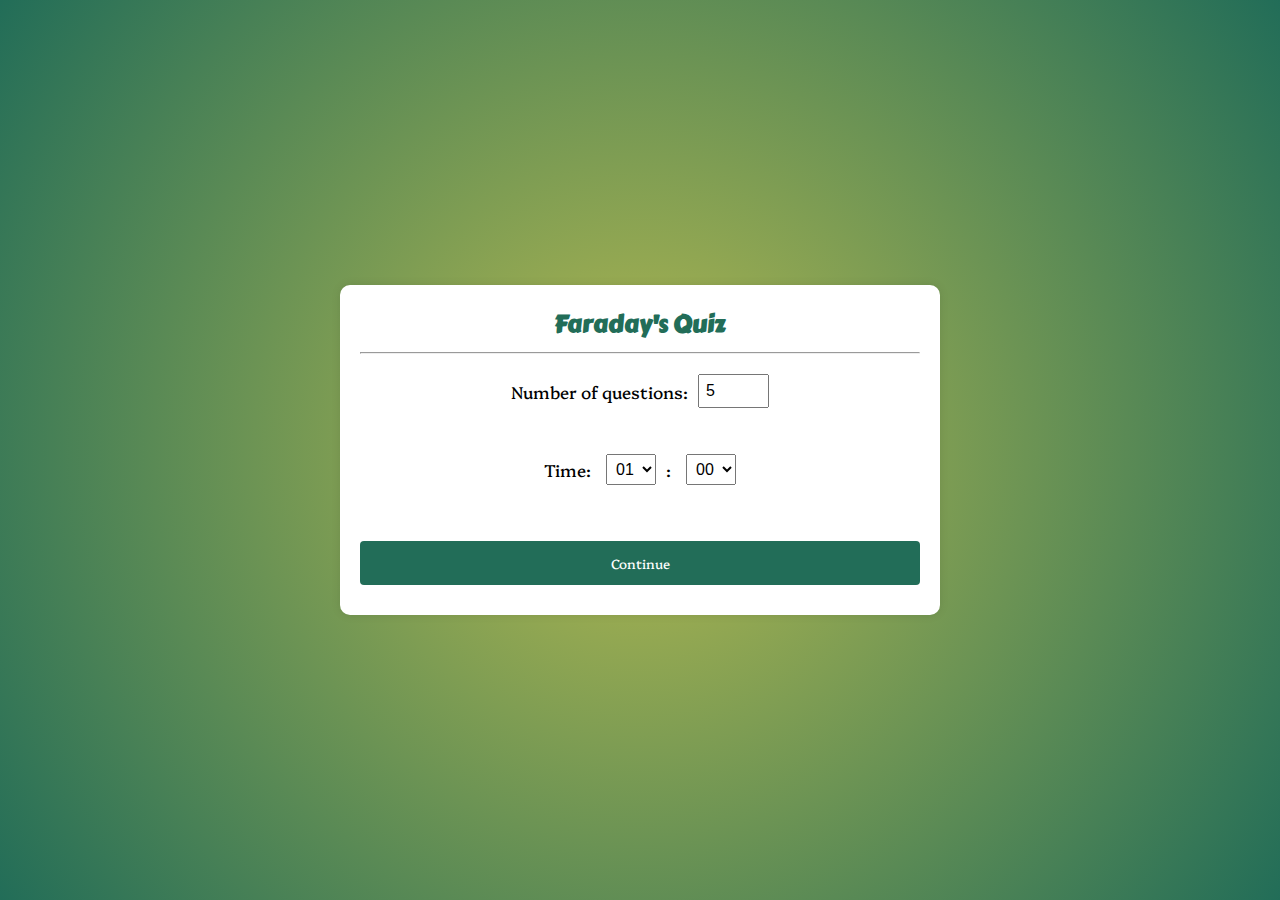
<file: faraday.html>
<!DOCTYPE html>
<html lang="en">
  <head>
    <meta charset="UTF-8" />
    <meta name="viewport" content="width=device-width, initial-scale=1.0" />
    <title>Faraday Quiz</title>
    <link rel="stylesheet" href="faraday.css" />
    <link rel="preconnect" href="https://fonts.googleapis.com" />
    <link rel="preconnect" href="https://fonts.gstatic.com" crossorigin />
    <link
      href="https://fonts.googleapis.com/css2?family=Amarante&family=Amaranth:ital,wght@0,400;0,700;1,400;1,700&family=Carter+One&family=Caveat+Brush&family=Jaro:opsz@6..72&family=Lato:ital,wght@0,100;0,300;0,400;0,700;0,900;1,100;1,300;1,400;1,700;1,900&family=Montserrat:ital,wght@0,100..900;1,100..900&family=Platypi:ital,wght@0,300..800;1,300..800&family=Roboto:ital,wght@0,100;0,300;0,400;0,500;0,700;0,900;1,100;1,300;1,400;1,500;1,700;1,900&family=Sansita+Swashed:wght@300..900&family=Sansita:ital,wght@0,400;0,700;0,800;0,900;1,400;1,700;1,800;1,900&family=Shrikhand&family=Special+Elite&display=swap"
      rel="stylesheet"
    />
  </head>
  <body class="platypi">
    <div class="quiz-container platypi">
      <header class="quiz-name carter-one-regular">
        <h2>Faraday's Quiz</h2>
      </header>
      <hr />
      <div class="container platypi">
        <!-- Setup Screen -->
        <div id="setup">
          <label
            >Number of questions:
            <input
              type="number"
              id="question-count"
              min="1"
              max="10"
              value="5"
            /> </label
          ><br /><br />
          <label
            >Time:
            <select id="minutes">
              <option value="0">00</option>
              <option value="1" selected>01</option>
              <option value="2">02</option>
              <option value="3">03</option>
              <option value="4">04</option>
              <option value="5">05</option>
              <option value="6">06</option>
              <option value="7">07</option>
              <option value="8">08</option>
              <option value="9">09</option>
              <option value="10">10</option>
            </select>
            :
            <select id="seconds">
              <option value="0">00</option>
              <option value="10">10</option>
              <option value="20">20</option>
              <option value="30">30</option>
              <option value="40">40</option>
              <option value="50">50</option>
            </select> </label
          ><br /><br />
          <button class="platypi" id="continue-btn">Continue</button>
        </div>

        <!-- Confirmation -->
        <div id="confirmation" class="hidden platypi">
          <p id="confirm-text"></p>
          <div class="btn-container platypi">
            <button id="back-btn">Back</button>
            <button id="start-btn">Start Quiz</button>
          </div>
        </div>

        <!-- Quiz Screen -->
        <div id="quiz" class="hidden platypi">
          <div class="progress">
            <span id="progress-text"></span>
            <h4 class="time-content">Time: <span id="time-text"></span></h4>
          </div>
          <div class="question platypi" id="question-text"></div>
          <div class="options platypi" id="options"></div>
          <div class="nav-buttons platypi">
            <button id="prev-btn" class="hidden">Prev</button>
            <button id="next-btn" class="hidden">Next</button>
          </div>
        </div>

        <!-- Result Screen -->
        <div id="result" class="hidden">
          <div class="result">Your Score: <span id="score-text"></span></div>
          <div class="result">Grade: <span id="grade-text"></span></div>
          <div class="percentage" id="percentage-text"></div>
          <div class="message" id="message-text"></div>
          <br />
          <div class="btn-container">
            <button id="review-btn">Check Answers</button>
            <button id="restart-btn">Start Again</button>
          </div>

          <div id="review" class="hidden"></div>
        </div>
      </div>
    </div>

    <script src="faraday.js"></script>
  </body>
</html>
</file>
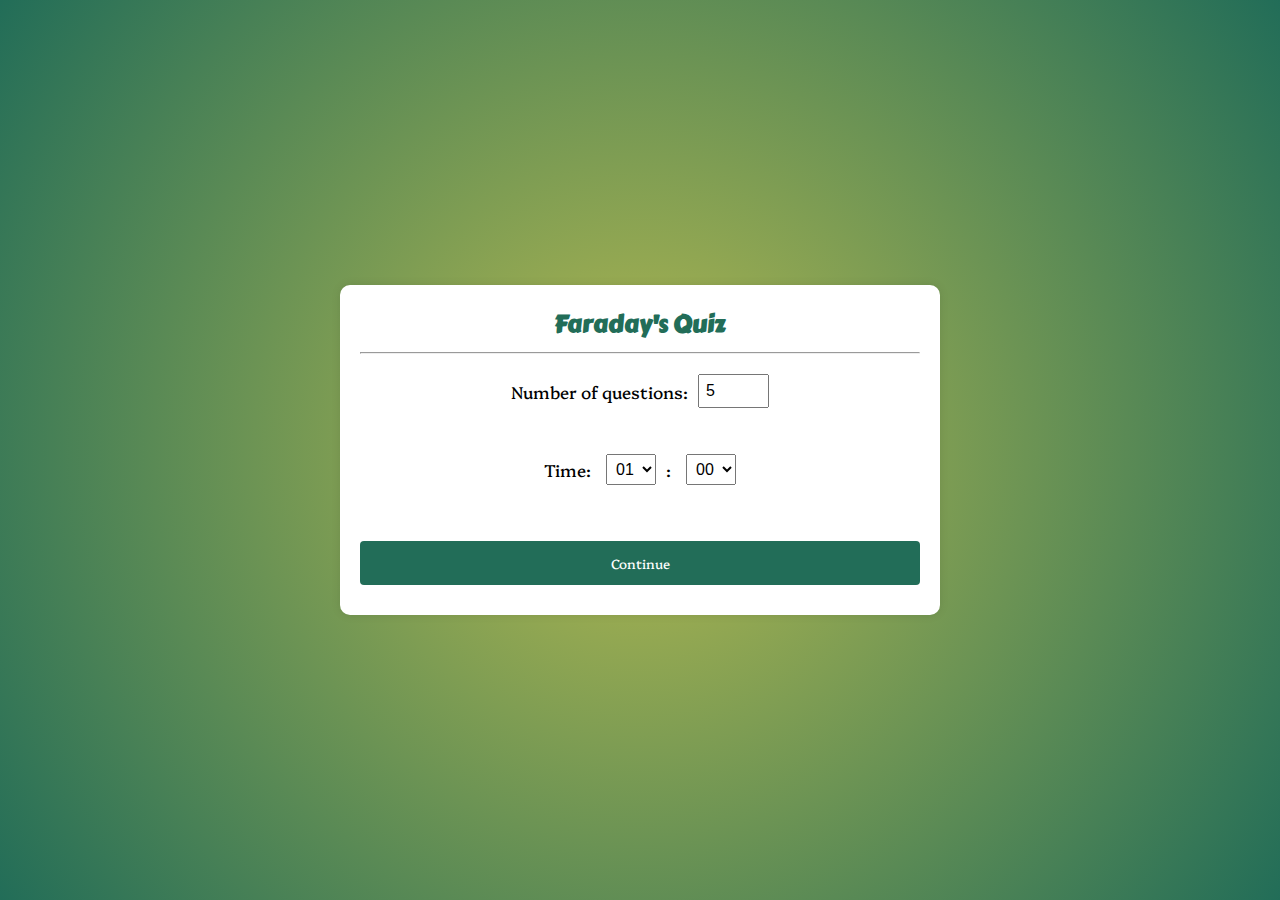
<file: trash.html>
<!DOCTYPE html>
<html lang="en">
  <head>
    <meta charset="UTF-8" />
    <meta name="viewport" content="width=device-width, initial-scale=1.0" />
    <title>Faraday Quiz</title>
    <link rel="stylesheet" href="faraday.css" />
    <link rel="preconnect" href="https://fonts.googleapis.com" />
    <link rel="preconnect" href="https://fonts.gstatic.com" crossorigin />
    <link
      href="https://fonts.googleapis.com/css2?family=Amarante&family=Amaranth:ital,wght@0,400;0,700;1,400;1,700&family=Carter+One&family=Caveat+Brush&family=Jaro:opsz@6..72&family=Lato:ital,wght@0,100;0,300;0,400;0,700;0,900;1,100;1,300;1,400;1,700;1,900&family=Montserrat:ital,wght@0,100..900;1,100..900&family=Platypi:ital,wght@0,300..800;1,300..800&family=Roboto:ital,wght@0,100;0,300;0,400;0,500;0,700;0,900;1,100;1,300;1,400;1,500;1,700;1,900&family=Sansita+Swashed:wght@300..900&family=Sansita:ital,wght@0,400;0,700;0,800;0,900;1,400;1,700;1,800;1,900&family=Shrikhand&family=Special+Elite&display=swap"
      rel="stylesheet"
    />
  </head>
  <body class="platypi">
    <div class="quiz-container platypi">
      <header class="quiz-name carter-one-regular">
        <h2>Faraday's Quiz</h2>
      </header>
      <hr />
      <div class="container platypi">
        <!-- Setup Screen -->
        <div id="setup">
          <label
            >Number of questions:
            <input
              type="number"
              id="question-count"
              min="1"
              max="10"
              value="5"
            /> </label
          ><br /><br />
          <label
            >Time:
            <select id="minutes">
              <option value="0">00</option>
              <option value="1" selected>01</option>
              <option value="2">02</option>
              <option value="3">03</option>
              <option value="4">04</option>
              <option value="5">05</option>
              <option value="6">06</option>
              <option value="7">07</option>
              <option value="8">08</option>
              <option value="9">09</option>
              <option value="10">10</option>
            </select>
            :
            <select id="seconds">
              <option value="0">00</option>
              <option value="10">10</option>
              <option value="20">20</option>
              <option value="30">30</option>
              <option value="40">40</option>
              <option value="50">50</option>
            </select> </label
          ><br /><br />
          <button class="platypi" id="continue-btn">Continue</button>
        </div>

        <!-- Confirmation -->
        <div id="confirmation" class="hidden platypi">
          <p id="confirm-text"></p>
          <div class="btn-container platypi">
            <button id="back-btn" class="platypi">Back</button>
            <button id="start-btn" class="platypi">Start Quiz</button>
          </div>
        </div>

        <!-- Quiz Screen -->
        <div id="quiz" class="hidden platypi">
          <div class="progress">
            <span id="progress-text"></span>
            <h4 class="time-content">Time: <span id="time-text"></span></h4>
          </div>
          <div class="question platypi" id="question-text"></div>
          <div class="options platypi" id="options"></div>
          <div class="nav-buttons platypi">
            <button id="prev-btn" class="hidden platypi">Prev</button>
            <button id="next-btn" class="hidden platypi">Next</button>
          </div>
        </div>

        <!-- Result Screen -->
        <div id="result" class="hidden">
          <div class="result">Your Score: <span id="score-text"></span></div>
          <div class="result">Grade: <span id="grade-text"></span></div>
          <div class="percentage" id="percentage-text"></div>
          <div class="message" id="message-text"></div>
          <br />
          <div class="btn-container">
            <button id="review-btn" class="platypi">Check Answers</button>
            <button id="restart-btn" class="platypi">Start Again</button>
          </div>

          <div id="review" class="hidden"></div>
        </div>
      </div>
    </div>

    <script src="faraday.js"></script>
  </body>
</html>
</file>
<file: faraday.css>
* {
  padding: 0;
  margin: 0;
  /* font-family: "Segoe UI", Tahoma, Geneva, Verdana, sans-serif; */
  box-sizing: border-box;
}

body {
  background-image: radial-gradient(circle, #b6ba50, #226d58);
  font-family: Arial, sans-serif;

  display: flex;
  justify-content: center;
  align-items: center;
  min-height: 100vh;
}

/* font family */

.platypi {
  font-family: "Platypi", serif;
  font-optical-sizing: auto;
  font-weight: 400;
  font-style: normal;
}

.carter-one-regular {
  font-family: "Carter One", system-ui;
  font-weight: 100;
  font-style: normal;
}

/*  */

.hidden {
  display: none;
}
.quiz-container {
  width: 600px;
  margin: 20px;

  background: white;
  padding: 20px;
  border-radius: 10px;
  box-shadow: 0 0 10px rgba(0, 0, 0, 0.1);
}

.container {
  padding-top: 10px;
}

#setup {
  font-size: 17px;
  margin-top: 10px;
}

label {
  display: flex;
  justify-content: center;
  align-items: center;
  gap: 10px;
}

#setup input,
select {
  padding: 6px;
  font-size: 16px;
  width: fit-content;
}

#setup button {
  width: 100%;
}

#confirm-text {
  padding: 10px 0;
  font-size: 18px;
}

header h2 {
  padding-bottom: 10px;
  text-align: center;
  color: #226d58;
}

.question {
  font-size: 1.2em;
  margin-bottom: 15px;
  color: #226d58;
}

.options button {
  display: block;
  width: 100%;
  margin: 14px 0;
  padding: 10px;
  border: 1px solid #ccc;
  border-radius: 5px;
  background-color: white;
  cursor: pointer;
  color: black;
  font-size: 15px;
  text-align: left;
}

.options button:hover {
  background-color: #b6ba5020;
}

.options button.selected {
  background-color: #b6ba5071;
  border-color: #b6ba50;
}
.progress {
  margin: 15px 0;
  display: flex;
  justify-content: space-between;
}

#progress-text {
  font-weight: 600;
  font-size: 24px;
}
.time-content {
  font-weight: 400;
  color: red;
  font-size: 17px;
}
.result {
  font-size: 1.3em;
  text-align: center;
}

.nav-buttons {
  display: flex;
  justify-content: space-between;
  margin-top: 10px;
  gap: 70px;
}

button {
  flex: 2;
  margin: 10px auto;
  background: #226d58;
  color: white;
  font-weight: 500;
  width: fit-content;
  border: none;
  padding: 13px;

  text-align: center;
  border-radius: 4px;
  cursor: pointer;
  transition: all 0.3s;
}

.btn-container {
  display: flex;
  gap: 30px;
  justify-content: center;
}
.grade-a {
  font-weight: bold;
  color: green;
}
.grade-b {
  font-weight: bold;
  color: limegreen;
}
.grade-c {
  font-weight: bold;
  color: orange;
}
.grade-d {
  font-weight: bold;
  color: darkorange;
}
.grade-e {
  font-weight: bold;
  color: orangered;
}
.grade-f {
  font-weight: bold;
  color: red;
}
.percentage,
.message {
  text-align: center;
  font-size: 1.1em;
  margin-top: 10px;
}
select {
  padding: 5px;
  margin-left: 5px;
}

#review {
  padding-top: 6px;
  font-size: 16px;
}
#review h3 {
  font-size: 20px;
}

#review p {
  padding-top: 14px;
}
</file>
